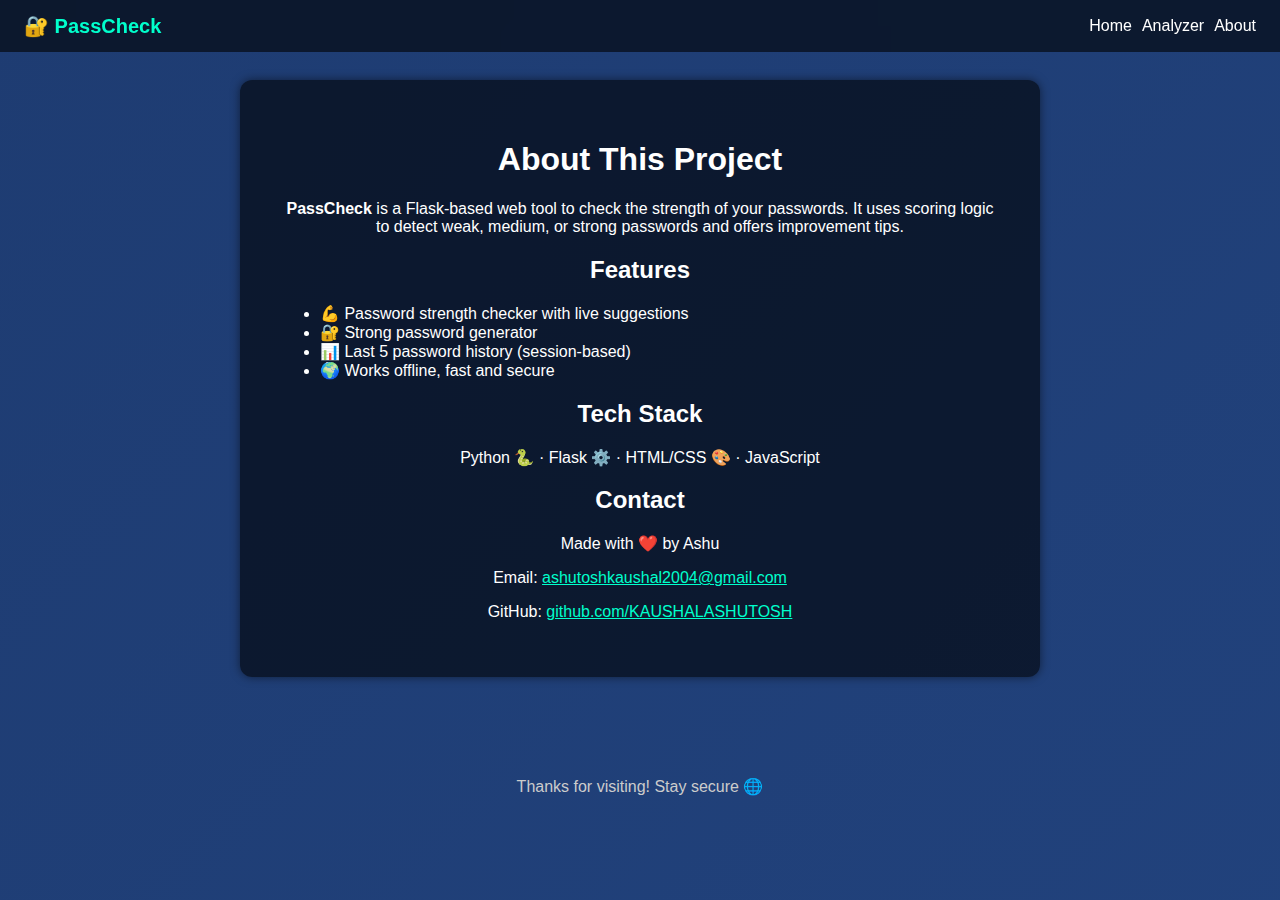
<file: templates/about.html>
<!DOCTYPE html>
<html lang="en">
<head>
    <meta charset="UTF-8">
    <title>About - PassCheck</title>
    <link rel="stylesheet" href="/static/style.css">
</head>
<body>
    <nav>
         <div class="logo">🔐 PassCheck</div>
        <div class="nav-links">
            <a href="/">Home</a>
            <a href="/analyze">Analyzer</a>
            <a href="/about">About</a>
        </div>
    </nav>

    <div class="container">
        <h1>About This Project</h1>
        <p><strong>PassCheck</strong> is a Flask-based web tool to check the strength of your passwords. It uses scoring logic to detect weak, medium, or strong passwords and offers improvement tips.</p>
        
        <h2>Features</h2>
        <ul style="text-align: left;">
            <li>💪 Password strength checker with live suggestions</li>
            <li>🔐 Strong password generator</li>
            <li>📊 Last 5 password history (session-based)</li>
            <li>🌍 Works offline, fast and secure</li>
        </ul>

        <h2>Tech Stack</h2>
        <p>Python 🐍 · Flask ⚙️ · HTML/CSS 🎨 · JavaScript</p>

        <h2>Contact</h2>
        <p>Made with ❤️ by Ashu</p>
        <p>Email: <a href="mailto:ashutoshkaushal2004@gmail.com" style="color: #00ffcc;">ashutoshkaushal2004@gmail.com</a></p>
        <p>GitHub: <a href="https://github.com/KAUSHALASHUTOSH" style="color: #00ffcc;">github.com/KAUSHALASHUTOSH</a></p>
    </div>

    <footer>
        Thanks for visiting! Stay secure 🌐
    </footer>
</body>
</html>
</file>
<file: static/style.css>
/* Universal Box-Sizing for better layout control */
*, *::before, *::after {
    box-sizing: border-box;
}

body {
    font-family: 'Poppins', sans-serif;
    background: linear-gradient(135deg, #1e3c72, #2a5298);
    color: #ffffff;
    padding-top: 70px;
    background-size: 400% 400%;
    overflow-x: hidden; /* Keep this to prevent horizontal scrollbar */
    margin: 0; /* REMOVED DEFAULT BROWSER MARGIN */
    padding: 0; /* REMOVED DEFAULT BROWSER PADDING */
}

nav {
    background-color: rgba(0, 0, 0, 0.6);
    backdrop-filter: blur(10px);
    padding: 12px 24px; /* Maintain 24px padding on left and right */
    position: fixed;
    top: 0;
    width: 100%; /* Should now correctly span 100% within the viewport */
    left: 0; /* Explicitly set left to 0 to ensure it's at the very left edge */
    z-index: 10;
    display: flex;
    justify-content: space-between;
    align-items: center;
}

.logo {
    font-size: 20px;
    font-weight: bold;
    color: #00ffcc;
    margin-right: 20px;
    flex-shrink: 0;
}

.nav-links {
    display: flex;
    /* You can use gap here instead of margin-left on 'a' for cleaner code if preferred: */
    /* gap: 15px; */
}

.nav-links a {
    color: white;
    text-decoration: none;
    /* Fine-tune this margin-left again if needed, 10px is a good starting point */
    margin-left: 10px;
    font-weight: 500;
    transition: color 0.3s;
    padding: 5px 0;
    white-space: nowrap;
}

.nav-links a:hover {
    color: #00ffcc;
}

.container {
    max-width: 800px;
    margin: 80px auto;
    padding: 40px;
    background: rgba(0, 0, 0, 0.6);
    border-radius: 12px;
    box-shadow: 0 0 10px rgba(0,0,0,0.5);
    text-align: center;
}

input, button {
    padding: 12px;
    border-radius: 6px;
    border: none;
    margin: 10px 0;
    font-size: 16px;
}

button {
    background-color: #00ffcc;
    color: black;
    font-weight: bold;
    cursor: pointer;
}

button:hover {
    background-color: #00cc99;
}

footer {
    text-align: center;
    padding: 20px;
    color: #ccc;
    margin-top: 30px;
}

/* Responsive adjustments */
@media (max-width: 600px) {
    nav {
        flex-direction: column;
        padding: 15px 10px;
        align-items: flex-start;
    }
    .logo {
        margin-right: 0;
        margin-bottom: 10px;
    }
    .nav-links {
        flex-direction: column;
        align-items: center;
        width: 100%;
    }
    .nav-links a {
        margin: 8px 0;
        padding: 5px 0;
        width: 100%;
        text-align: center;
    }
}
</file>
